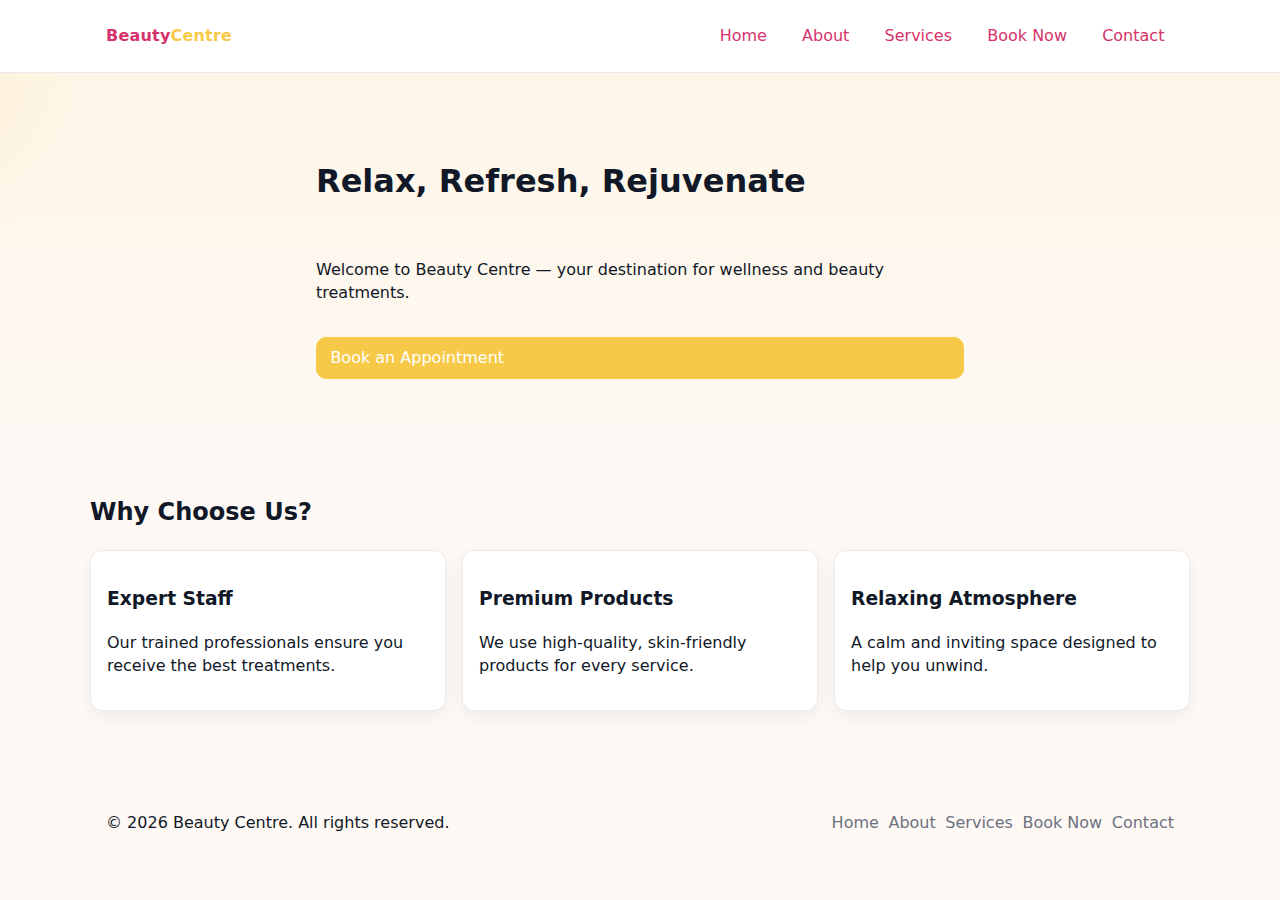
<file: index.html>
<!doctype html>
<meta name="viewport" content="width=device-width,initial-scale=1">
<title>Beauty Centre — Home</title>
<link rel="stylesheet" href="css/styles.css">
</head>
<body>
<header class="site-header">
<div class="container header-inner">
<a class="logo" href="index.html">Beauty<span>Centre</span></a>
<nav class="main-nav">
<a href="index.html">Home</a>
<a href="about.html">About</a>
<a href="services.html">Services</a>
<a href="booking.html">Book Now</a>
<a href="contact.html" class="cta">Contact</a>
</nav>
<button class="nav-toggle">☰</button>
</div>
</header>


<main>
<section class="hero">
<div class="container hero-content">
<h1>Relax, Refresh, Rejuvenate</h1>
<p>Welcome to Beauty Centre — your destination for wellness and beauty treatments.</p>
<a href="booking.html" class="btn">Book an Appointment</a>
</div>
</section>


<section class="features container">
<h2>Why Choose Us?</h2>
<div class="feature-list">
<article class="feature">
<h3>Expert Staff</h3>
<p>Our trained professionals ensure you receive the best treatments.</p>
</article>
<article class="feature">
<h3>Premium Products</h3>
<p>We use high-quality, skin-friendly products for every service.</p>
</article>
<article class="feature">
<h3>Relaxing Atmosphere</h3>
<p>A calm and inviting space designed to help you unwind.</p>
</article>
</div>
</section>
</main>


<footer class="site-footer">
<div class="container footer-inner">
<p>&copy; <span id="year"></span> Beauty Centre. All rights reserved.</p>
<nav class="footer-nav">
<a href="index.html">Home</a>
<a href="about.html">About</a>
<a href="services.html">Services</a>
<a href="booking.html">Book Now</a>
<a href="contact.html">Contact</a>
</nav>
</div>
</footer>


<script>
document.getElementById('year').textContent = new Date().getFullYear();
const toggle = document.querySelector('.nav-toggle');
const nav = document.querySelector('.main-nav');
toggle.addEventListener('click', () => nav.classList.toggle('open'));
</script>
</body>
</html>
</file>
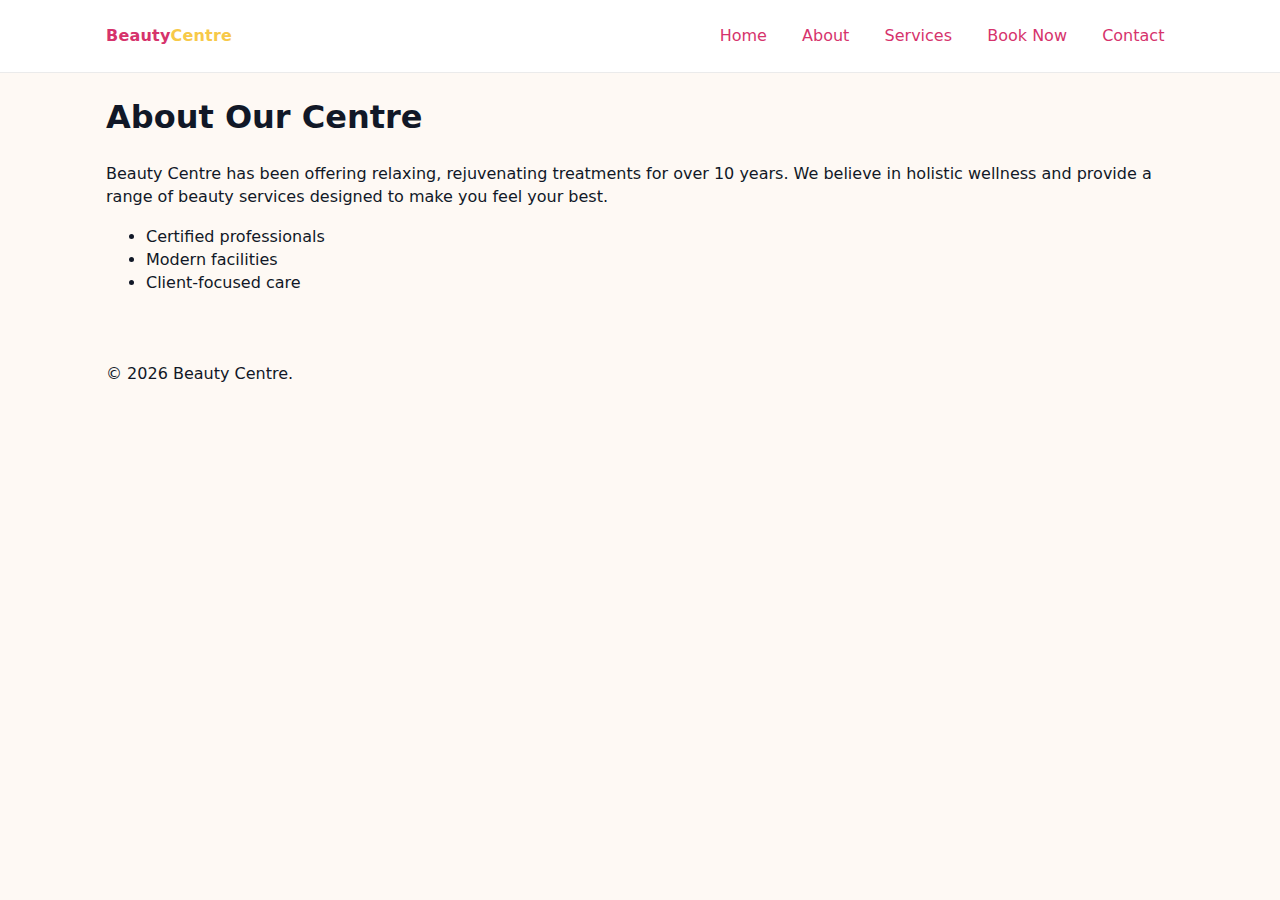
<file: about.html>
<!doctype html>
<html lang="en">
<head>
<meta charset="utf-8">
<meta name="viewport" content="width=device-width,initial-scale=1">
<title>Beauty Centre — About</title>
<link rel="stylesheet" href="css/styles.css">
</head>
<body>
<header class="site-header">
<div class="container header-inner">
<a class="logo" href="index.html">Beauty<span>Centre</span></a>
<nav class="main-nav">
<a href="index.html">Home</a>
<a href="about.html">About</a>
<a href="services.html">Services</a>
<a href="booking.html">Book Now</a>
<a href="contact.html" class="cta">Contact</a>
</nav>
<button class="nav-toggle">☰</button>
</div>
</header>


<main>
<section class="container about">
<h1>About Our Centre</h1>
<p>Beauty Centre has been offering relaxing, rejuvenating treatments for over 10 years. We believe in holistic wellness and provide a range of beauty services designed to make you feel your best.</p>
<ul>
<li>Certified professionals</li>
<li>Modern facilities</li>
<li>Client-focused care</li>
</ul>
</section>
</main>


<footer class="site-footer">
<div class="container footer-inner">
<p>&copy; <span id="year-about"></span> Beauty Centre.</p>
</div>
</footer>


<script>document.getElementById('year-about').textContent = new Date().getFullYear();</script>
</body>
</html>
</file>
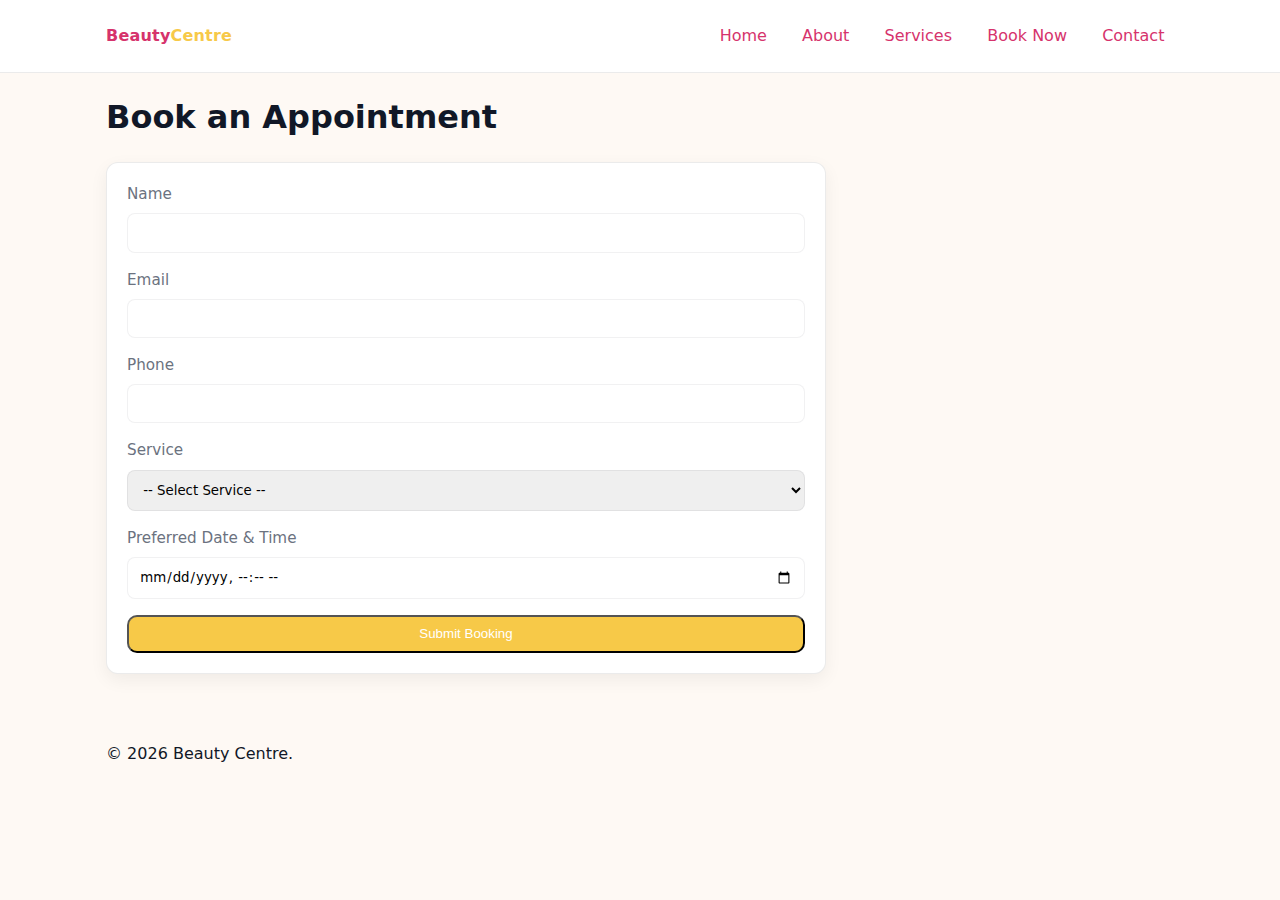
<file: booking.html>
<!doctype html>
<html lang="en">
<head>
<meta charset="utf-8">
<meta name="viewport" content="width=device-width,initial-scale=1">
<title>Beauty Centre — Book Now</title>
<link rel="stylesheet" href="css/styles.css">
</head>
<body>
<header class="site-header">
<div class="container header-inner">
<a class="logo" href="index.html">Beauty<span>Centre</span></a>
<nav class="main-nav">
<a href="index.html">Home</a>
<a href="about.html">About</a>
<a href="services.html">Services</a>
<a href="booking.html">Book Now</a>
<a href="contact.html" class="cta">Contact</a>
</nav>
<button class="nav-toggle">☰</button>
</div>
</header>


<main>
<section class="container booking-page">
<h1>Book an Appointment</h1>
<form class="booking-form" action="#" method="post">
<div class="field-row">
<label for="name">Name</label>
<input id="name" name="name" type="text" required>
</div>


<div class="field-row">
<label for="email">Email</label>
<input id="email" name="email" type="email" required>
</div>


<div class="field-row">
<label for="phone">Phone</label>
<input id="phone" name="phone" type="tel" required>
</div>


<div class="field-row">
<label for="service">Service</label>
<select id="service" name="service" required>
<option value="">-- Select Service --</option>
<option value="hair">Hair Treatment</option>
<option value="skin">Skin Care</option>
<option value="massage">Massage</option>
<option value="nails">Nails</option>
</select>
</div>


<div class="field-row">
<label for="date">Preferred Date & Time</label>
<input id="date" name="date" type="datetime-local" required>
</div>


<button type="submit" class="btn">Submit Booking</button>
</form>
</section>
</main>


<footer class="site-footer">
<div class="container footer-inner">
<p>&copy; <span id="year-booking"></span> Beauty Centre.</p>
</div>
</footer>


<script>document.getElementById('year-booking').textContent = new Date().getFullYear();</script>
</body>
</html>
</file>
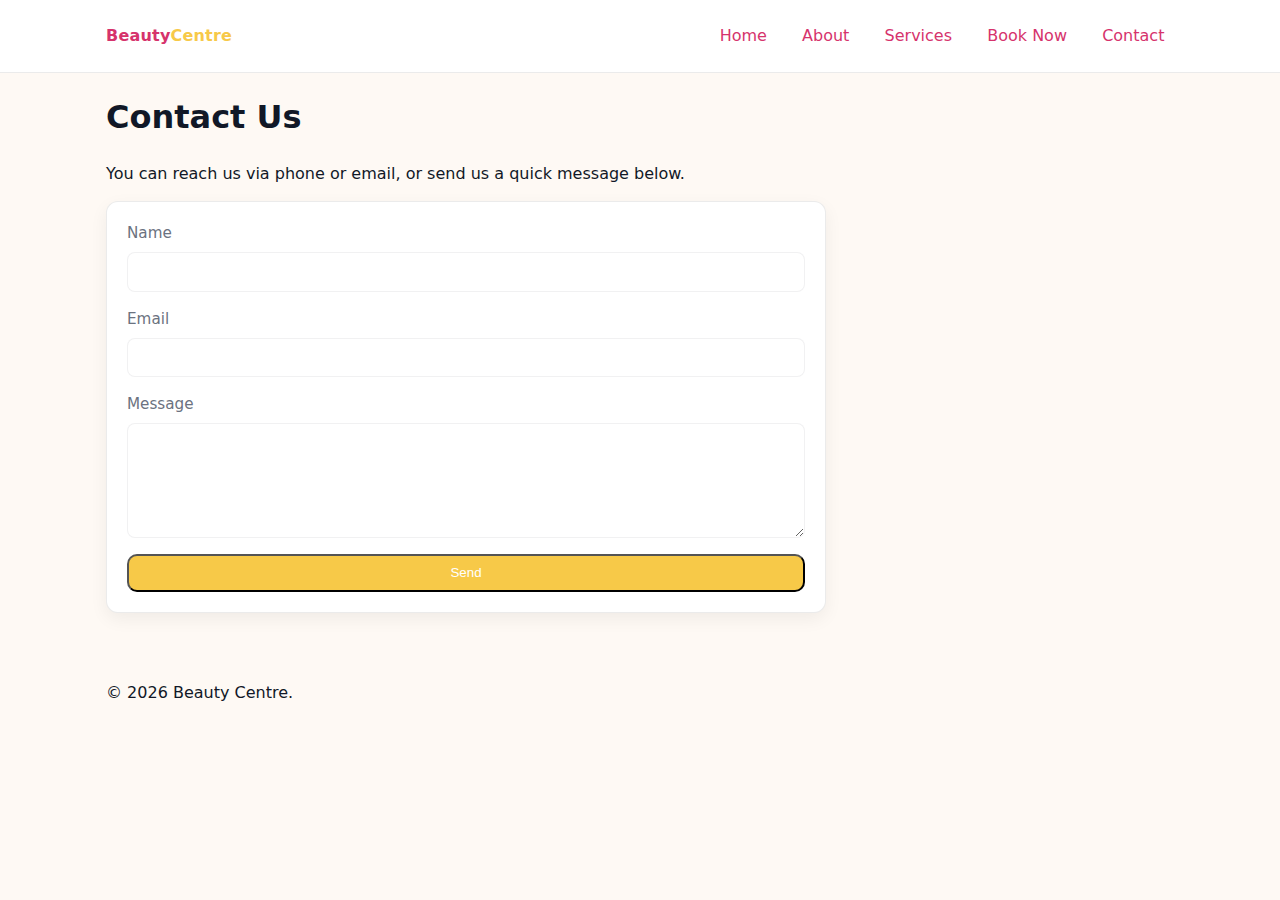
<file: contact.html>
<!doctype html>
<html lang="en">
<head>
<meta charset="utf-8">
<meta name="viewport" content="width=device-width,initial-scale=1">
<title>Beauty Centre — Contact</title>
<link rel="stylesheet" href="css/styles.css">
</head>
<body>
<header class="site-header">
<div class="container header-inner">
<a class="logo" href="index.html">Beauty<span>Centre</span></a>
<nav class="main-nav">
<a href="index.html">Home</a>
<a href="about.html">About</a>
<a href="services.html">Services</a>
<a href="booking.html">Book Now</a>
<a href="contact.html" class="cta">Contact</a>
</nav>
<button class="nav-toggle">☰</button>
</div>
</header>


<main>
<section class="container contact-page">
<h1>Contact Us</h1>
<p>You can reach us via phone or email, or send us a quick message below.</p>
<form class="contact-form" action="#" method="post">
<div class="field-row">
<label for="name">Name</label>
<input id="name" name="name" type="text" required>
</div>


<div class="field-row">
<label for="email">Email</label>
<input id="email" name="email" type="email" required>
</div>


<div class="field-row">
<label for="message">Message</label>
<textarea id="message" name="message" rows="6" required></textarea>
</div>


<button type="submit" class="btn">Send</button>
</form>
</section>
</main>


<footer class="site-footer">
<div class="container footer-inner">
<p>&copy; <span id="year-contact"></span> Beauty Centre.</p>
</div>
</footer>


<script>document.getElementById('year-contact').textContent = new Date().getFullYear();</script>
</body>
</html>
</file>
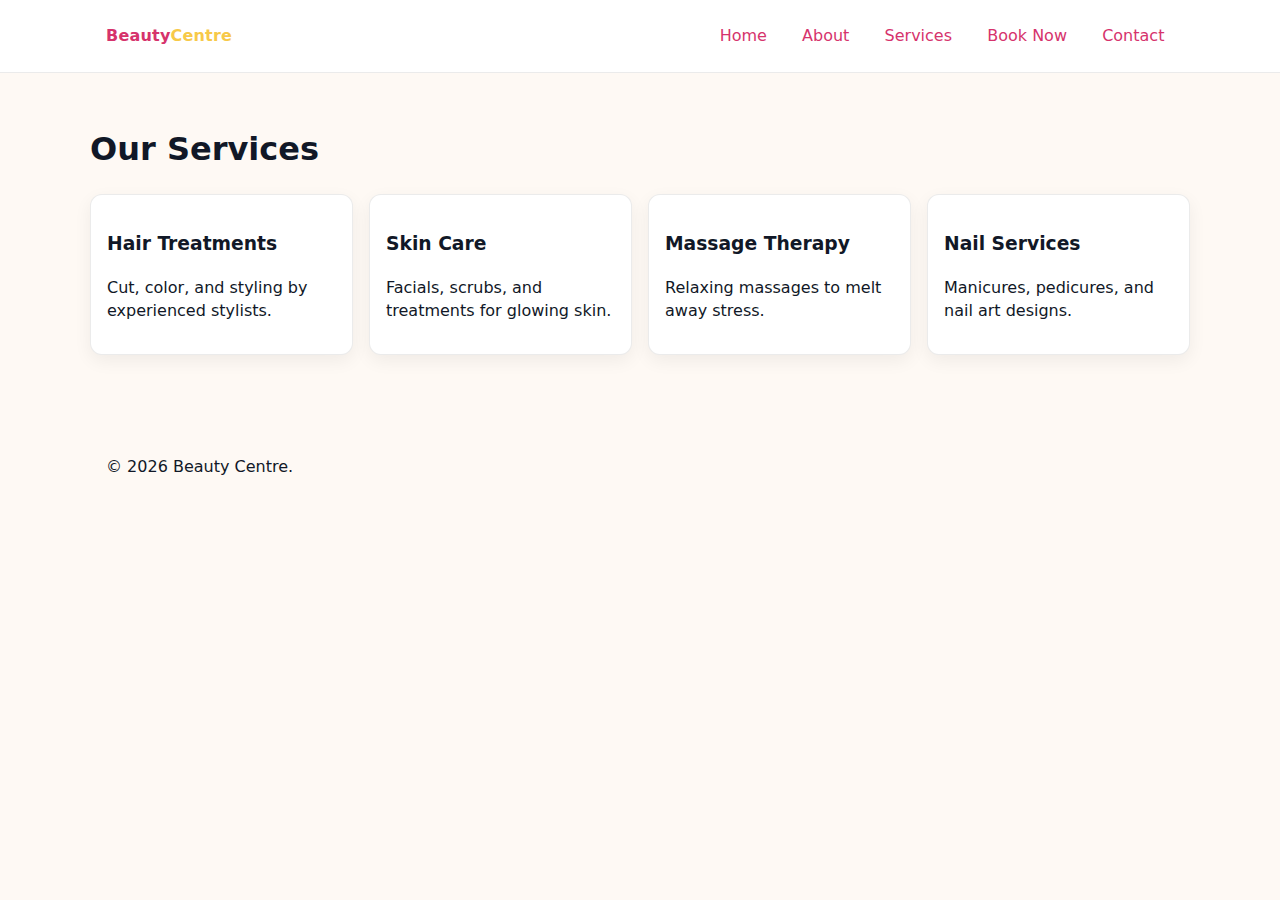
<file: services.html>
<!doctype html>
<html lang="en">
<head>
<meta charset="utf-8">
<meta name="viewport" content="width=device-width,initial-scale=1">
<title>Beauty Centre — Services</title>
<link rel="stylesheet" href="css/styles.css">
</head>
<body>
<header class="site-header">
<div class="container header-inner">
<a class="logo" href="index.html">Beauty<span>Centre</span></a>
<nav class="main-nav">
<a href="index.html">Home</a>
<a href="about.html">About</a>
<a href="services.html">Services</a>
<a href="booking.html">Book Now</a>
<a href="contact.html" class="cta">Contact</a>
</nav>
<button class="nav-toggle">☰</button>
</div>
</header>


<main>
<section class="container services">
<h1>Our Services</h1>
<div class="service-cards">
<article class="card">
<h3>Hair Treatments</h3>
<p>Cut, color, and styling by experienced stylists.</p>
</article>
<article class="card">
<h3>Skin Care</h3>
<p>Facials, scrubs, and treatments for glowing skin.</p>
</article>
<article class="card">
<h3>Massage Therapy</h3>
<p>Relaxing massages to melt away stress.</p>
</article>
<article class="card">
<h3>Nail Services</h3>
<p>Manicures, pedicures, and nail art designs.</p>
</article>
</div>
</section>
</main>


<footer class="site-footer">
<div class="container footer-inner">
<p>&copy; <span id="year-services"></span> Beauty Centre.</p>
</div>
</footer>


<script>document.getElementById('year-services').textContent = new Date().getFullYear();</script>
</body>
</html>
</file>
<file: css/styles.css>
/* Global styles and variables */
:root{
  --max-width: 1100px;
  --gap: 1.25rem;
  --color-primary: #d6336c; /* pinkish */
  --color-accent: #f7c948; /* gold */
  --color-bg: #fef9f4; /* light cream */
  --color-muted: #6b7280;
  --radius: 12px;
  --container-padding: 1rem;
  --card-border: 1px solid rgba(0,0,0,0.08);
  --shadow: 0 6px 18px rgba(0,0,0,0.06);
  --font-stack: system-ui, -apple-system, 'Segoe UI', Roboto, 'Helvetica Neue', Arial;
}

/* Reset */
*{box-sizing:border-box}
html,body{height:100%}
body{
  margin:0;
  font-family:var(--font-stack);
  background:var(--color-bg);
  color:#111827;
  line-height:1.45;
}

.container{
  width:100%;
  max-width:var(--max-width);
  margin:0 auto;
  padding:0 var(--container-padding);
}

/* Header */
.site-header{
  background:white;
  border-bottom:var(--card-border);
  position:sticky;
  top:0;
  z-index:50;
}

.header-inner{
  display:flex;
  align-items:center;
  justify-content:space-between;
  gap:var(--gap);
  height:72px;
}

.logo{
  font-weight:700;
  letter-spacing:0.2px;
  text-decoration:none;
  color:var(--color-primary);
}

.logo span{color:var(--color-accent)}

.main-nav{
  display:flex;
  gap:1rem;
  align-items:center;
}

/* Header links (all uniform, including Contact) */
.main-nav a, .main-nav a.cta {
  text-decoration: none;
  padding: 0.4rem 0.6rem;
  border-radius: 8px;
  color: var(--color-primary);
  transition: color 0.3s, background 0.3s, transform 0.2s;
}

/* Hover for all nav links */
.main-nav a:hover, .main-nav a.cta:hover {
  background: linear-gradient(90deg, rgba(247,201,72,0.1), rgba(214,51,108,0.05));
  color: var(--color-accent);
  transform: translateY(-2px);
}

/* Remove previous CTA button styles */
.cta {
  background: none;
  color: var(--color-primary);
  padding: 0.4rem 0.6rem;
  border-radius: 8px;
  transition: color 0.3s, background 0.3s, transform 0.2s;
}

.nav-toggle{display:none;background:none;border:0;font-size:1.2rem}

/* Hero */
.hero{
  padding:4rem 0;
  background:linear-gradient(180deg, rgba(247,201,72,0.08), transparent);
  display:flex;
  align-items:center;
  position: relative;
}
.hero-content{
  display:flex;
  flex-direction:column;
  gap:1rem;
  max-width:680px;
}
.hero::after{
  content:'';
  position:absolute;
  left:-200px;
  top:-100px;
  width:400px;
  height:400px;
  background: radial-gradient(circle at 30% 30%, rgba(247,201,72,0.12), transparent 40%);
  pointer-events:none;
  z-index:-1;
}

/* Buttons */
.btn{
  display:inline-block;
  text-decoration:none;
  padding:0.6rem 0.9rem;
  border-radius:10px;
  background:var(--color-accent);
  color:white;
  transition: background 0.3s, transform 0.2s;
} 

/* Features & Services cards */
.features,.services{padding:2rem 0}
.feature-list,.service-cards{
  display:flex;
  gap:1rem;
  flex-wrap:wrap;
}
.feature,.card{
  flex:1 1 220px;
  background:white;
  padding:1rem;
  border-radius:var(--radius);
  box-shadow:var(--shadow);
  border:var(--card-border);
}

/* Forms */
.booking-form,.contact-form{
  max-width:720px;
  background:white;
  padding:1.25rem;
  border-radius:var(--radius);
  box-shadow:var(--shadow);
  border:var(--card-border);
  display:flex;
  flex-direction:column;
  gap:1rem;
}
.field-row{display:flex;flex-direction:column;gap:0.5rem}
label{font-size:0.95rem;color:var(--color-muted)}
input,textarea,select{
  padding:0.7rem;
  border-radius:8px;
  border:1px solid rgba(15,23,42,0.06);
  font-family:inherit;
}
input:focus,textarea:focus,select:focus{
  outline:3px solid rgba(214,51,108,0.18);
  border-color:var(--color-accent);
}

/* Footer */
.site-footer{padding:1.25rem 0;margin-top:2rem}
.footer-inner{display:flex;justify-content:space-between;align-items:center;gap:1rem}
.footer-nav{display:flex;gap:0.6rem}
.footer-nav a{text-decoration:none;color:var(--color-muted)}

/* Responsive */
@media (max-width:900px){
  .header-inner{height:64px}
  .hero{padding:3rem 0}
  .feature-list,.service-cards{gap:0.8rem}
}
@media (max-width:720px){
  .main-nav{display:none}
  .main-nav.open{display:flex;position:absolute;top:72px;right:0;background:white;padding:1rem;border-left:var(--card-border);flex-direction:column;gap:0.5rem}
  .nav-toggle{display:block}
  .header-inner{align-items:center}
  .footer-inner{flex-direction:column;align-items:flex-start}
}
@media (max-width:480px){
  .hero-content h1{font-size:1.4rem}
  .card,.feature{padding:0.9rem}
  .container{padding:0 0.75rem}
}

/* Accessibility */
.visually-hidden{position:absolute!important;height:1px;width:1px;overflow:hidden;clip:rect(1px,1px,1px,1px)}
</file>
